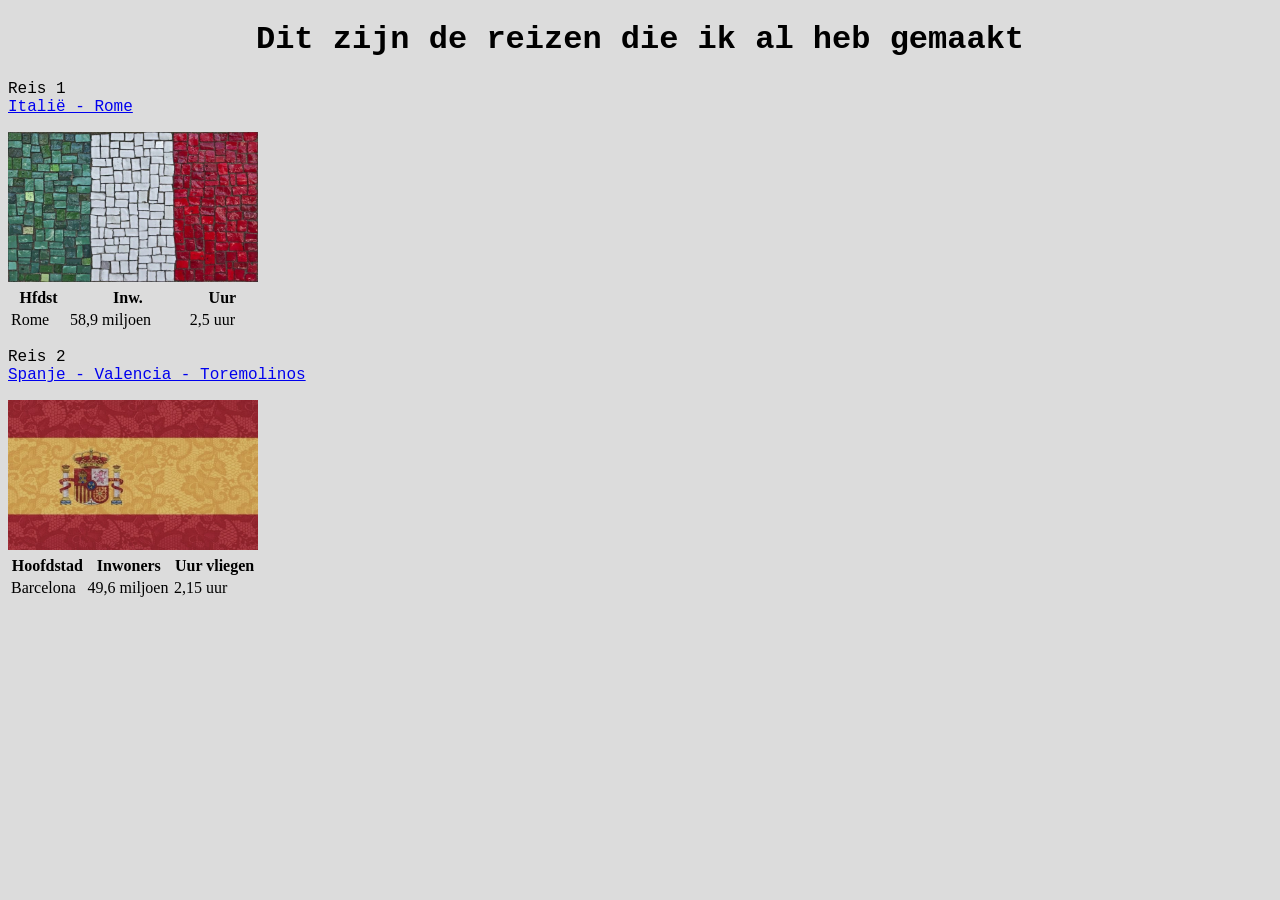
<file: index.html>
<!DOCTYPE html>
<html>
    <head>
        <title>mijn reizen</title>
        <style>
            table {
                width:250px;
        </style>
    </head>
  
    <body style ="background-color:#dcdcdc;">
    
        <h1 style="text-align:center; font-family:courier;">Dit zijn de reizen die ik al heb gemaakt</h1>
        
            <p style="font-family:courier;"> 
                Reis 1 <br>
                <a href="https://www.pinterest.com/noes7byz2wy0pq/rome/"> Italië - Rome </a>
            </p>

            <img src="Italian.jpeg" alt="italiaanse vlag"style="width:250px;height:150px;">
            <table>
                <tr>
                    <th>Hfdst</th>
                    <th>Inw.</th>
                    <th>Uur</th>
                </tr>
                <tr>
                    <td>Rome </td>
                    <td>58,9 miljoen</td>
                    <td>2,5 uur</td>
                </tr>
            </table>


            <p style="font-family:courier;"> Reis 2 <br><a href="https://www.pinterest.com/noes7byz2wy0pq/spanje/"> Spanje - Valencia - Toremolinos </a></p>
            <img src="spanje.jpeg" alt="spaanse vlag"style="width:250px;height:150px;">
            <table>
                <tr>
                    <th>Hoofdstad</th>
                    <th>Inwoners</th>
                    <th>Uur vliegen</th>
                </tr>
                <tr>
                    <td>Barcelona</td>
                    <td>49,6 miljoen</td>
                    <td>2,15 uur</td>
                </tr>
            </table>
    </body>
</html>
</file>
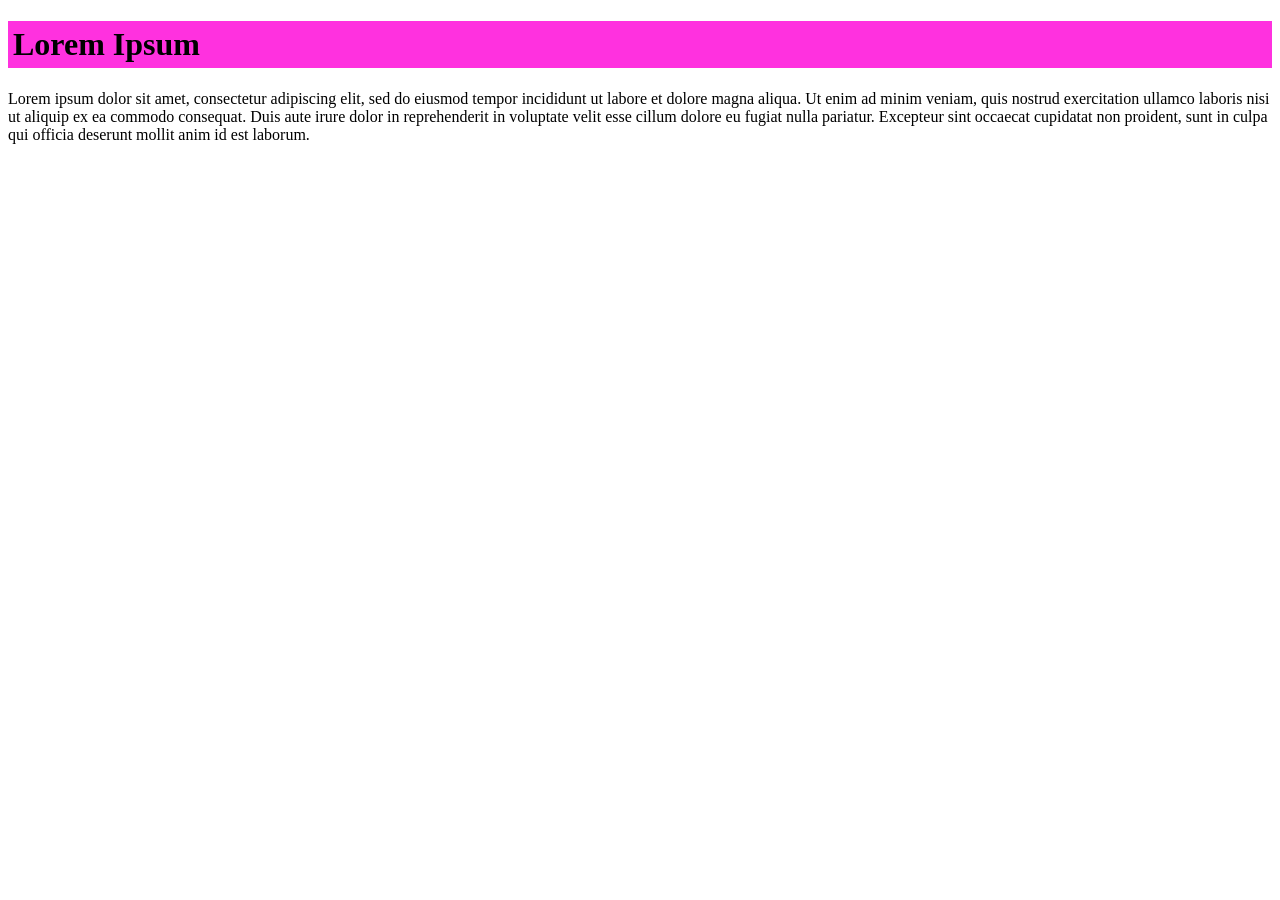
<file: LoremIpsum/index.html>
<!DOCTYPE html>
<html>
<head>
  <style>
    h1 {
      color: black;
      background-color: rgba(255, 49, 223);
      padding: 5px;
      font-family: verdana;
    }
  </style>
<title>Lorem Ipsum</title>
</head>
<body>

<h1>Lorem Ipsum</h1>
<p>Lorem ipsum dolor sit amet, consectetur adipiscing elit, sed do eiusmod tempor incididunt ut labore et dolore magna aliqua. 
  Ut enim ad minim veniam, quis nostrud exercitation ullamco laboris nisi ut aliquip ex ea commodo consequat. 
  Duis aute irure dolor in reprehenderit in voluptate velit esse cillum dolore 
  eu fugiat nulla pariatur. Excepteur sint occaecat cupidatat non proident, 
  sunt in culpa qui officia deserunt mollit anim id est laborum.
</p>

</body>
</html>
</file>
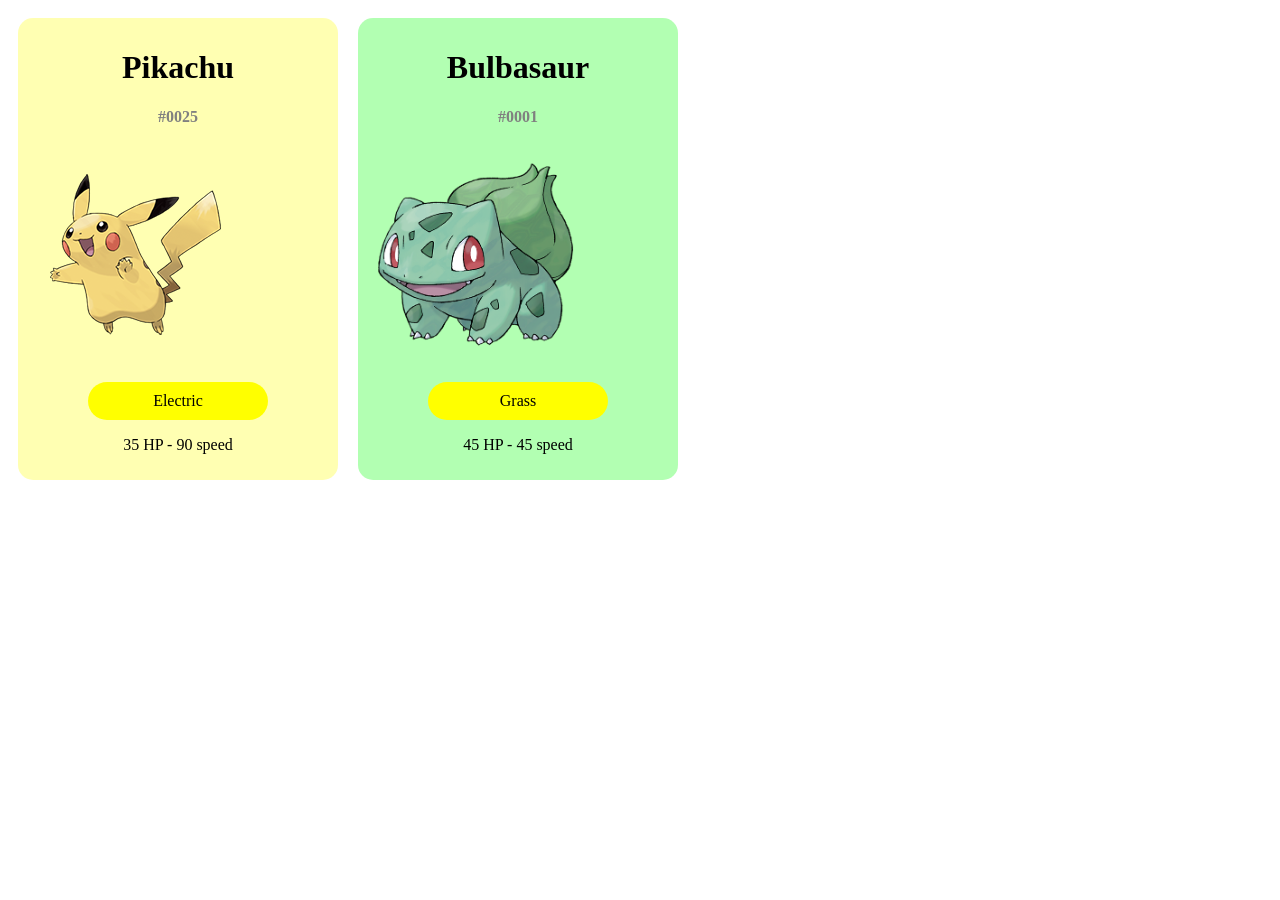
<file: pokemonkaarten/index.html>
<!DOCTYPE html>
<html>
<head>
    <style>
        * {
            font-family: verdana;
        }

        .pokemonkaart {
            border-radius: 15px;
            margin: 10px;
            padding: 10px;
            width: 300px;
            float: left;
        }

        .achtergrond-geel {
            background-color: rgba(255, 255, 0, 0.3);
        }

        .achtergrond-groen {
            background-color: rgba(0, 255, 0, 0.3);
        }

        h1 {
            color: black;
            text-align: center;
        }

        h4 {
            color: gray;
            text-align: center;
        }

        img {
            width: 215px;
        }

        .type1 {
            border-radius: 25px;
            background-color: yellow;
            text-align: center;
            padding: 10px;
            margin-left: 20%;
            margin-right: 20%;
            padding-top: 10px;
            padding-bottom: 10px;
        }

        p {
            text-align: center;
        }
    </style>
            <title>Pokemonkaarten</title>
        </head>
            <body>
                <div class="pokemonkaart achtergrond-geel">
                  <h1>Pikachu</h1>
                  <h4>#0025</h4>
                  <img src="025.png" alt="pikachu">
                  <p class="type1">Electric</p>
                  <p>35 HP - 90 speed</p>
                </div>
                <div class="pokemonkaart achtergrond-groen">
                  <h1>Bulbasaur</h1>
                  <h4>#0001</h4>
                  <img src="001.png" alt="bulbasaur">
                    <p class="type1">Grass</p>
                  <p>45 HP - 45 speed</p>
                </div>
            </body>
</html>
</file>
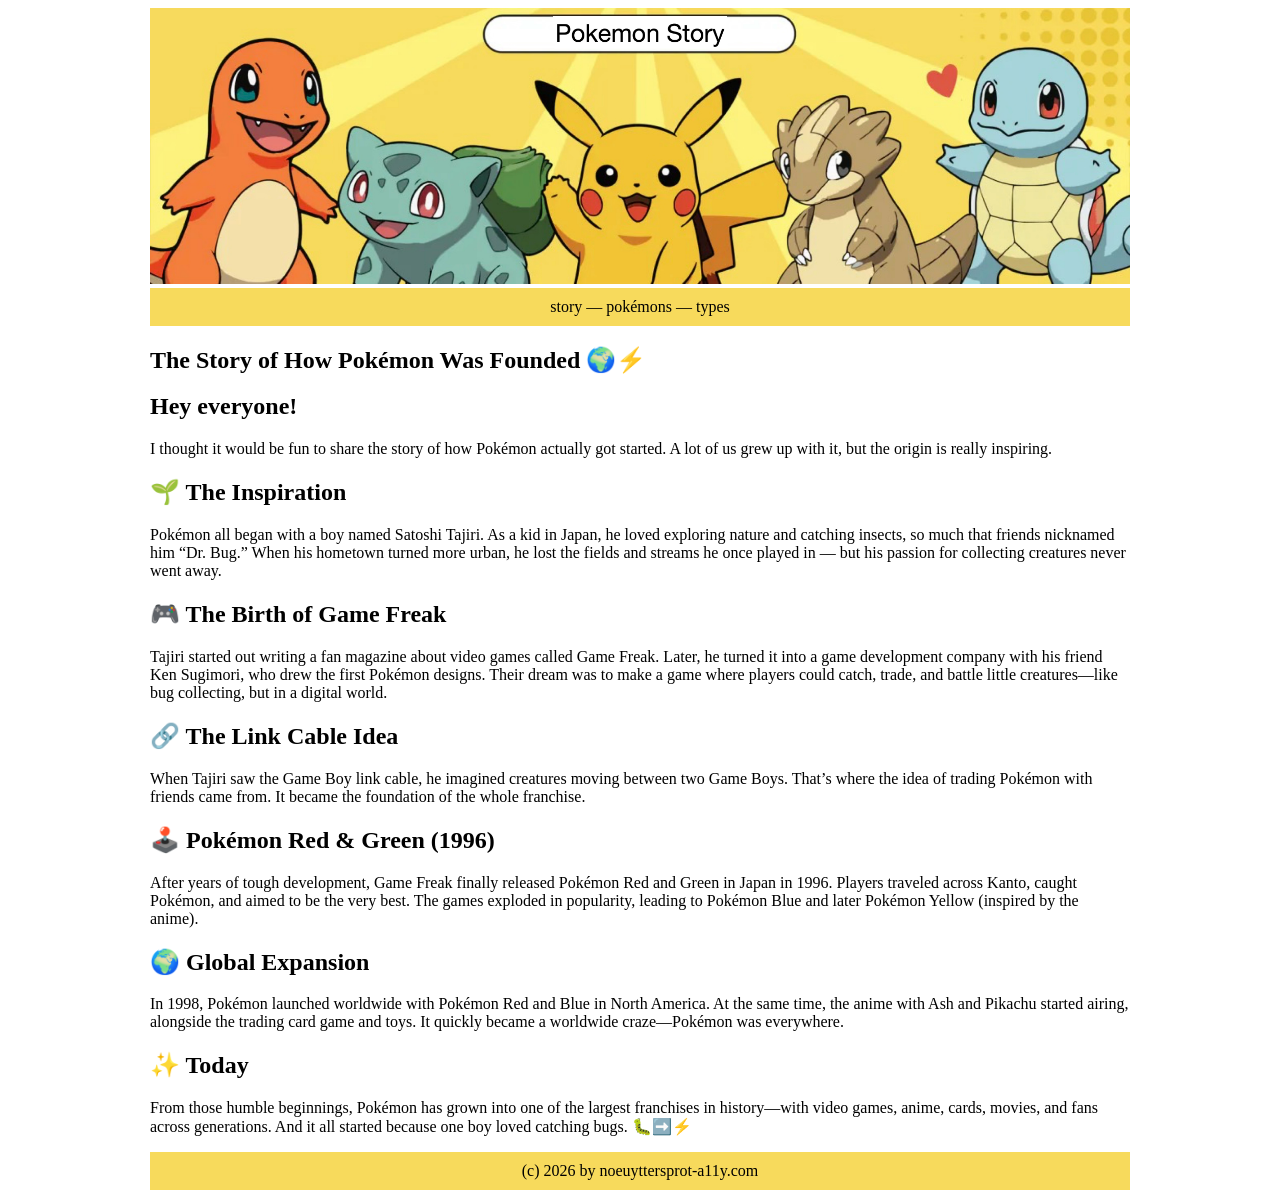
<file: story/index.html>
<!DOCTYPE html>
<html>
<head>
	<meta charset="UTF-8">
	<title>Pokémon - Story</title>
	<style>
		* {
			font-family: verdana;
		}
		a:any-link {
			text-decoration-line: none;
			color: black;
		}
		body {
			max-width: 980px;
			margin-left: auto;
			margin-right: auto;
		}
		body#background {
			background-image: url("img/001.png");
			background-position: center;
			background-repeat: no-repeat;
		}
		#banner {
			width: 100%;
		}
		.bar {
			background-color: #F7DA5C;
		}
		.bar p {
			margin: 0px;
			padding: 10px 0px;
			text-align: center;
		}
	</style>
</head>
<body>

	<!-- HOOFDING -->
	<img src="banner.png" id="banner" alt="Pokémon Banner">
	
	<div class="bar">
		<p>
			<a href="index.html">story</a> — 
			<a href="pokemons.html">pokémons</a> — 
			<a href="types.html">types</a>
		</p>
	</div>
	<!-- EINDE HOOFDING -->

	<h2>The Story of How Pokémon Was Founded 🌍⚡️</h2>
	
	<h2>Hey everyone!</h2>
	<p>I thought it would be fun to share the story of how Pokémon actually got started. A lot of us grew up with it, but the origin is really inspiring.</p>
	
	<h2>🌱 The Inspiration</h2>
	<p>Pokémon all began with a boy named Satoshi Tajiri. As a kid in Japan, he loved exploring nature and catching insects, so much that friends nicknamed him “Dr. Bug.” When his hometown turned more urban, he lost the fields and streams he once played in — but his passion for collecting creatures never went away.</p>
	
	<h2>🎮 The Birth of Game Freak</h2>
	<p>Tajiri started out writing a fan magazine about video games called Game Freak. Later, he turned it into a game development company with his friend Ken Sugimori, who drew the first Pokémon designs. Their dream was to make a game where players could catch, trade, and battle little creatures—like bug collecting, but in a digital world.</p>
	
	<h2>🔗 The Link Cable Idea</h2>
	<p>When Tajiri saw the Game Boy link cable, he imagined creatures moving between two Game Boys. That’s where the idea of trading Pokémon with friends came from. It became the foundation of the whole franchise.</p>
	
	<h2>🕹️ Pokémon Red & Green (1996)</h2>
	<p>After years of tough development, Game Freak finally released Pokémon Red and Green in Japan in 1996. Players traveled across Kanto, caught Pokémon, and aimed to be the very best. The games exploded in popularity, leading to Pokémon Blue and later Pokémon Yellow (inspired by the anime).</p>
	
	<h2>🌍 Global Expansion</h2>
	<p>In 1998, Pokémon launched worldwide with Pokémon Red and Blue in North America. At the same time, the anime with Ash and Pikachu started airing, alongside the trading card game and toys. It quickly became a worldwide craze—Pokémon was everywhere.</p>
	
	<h2>✨ Today</h2>
	<p>From those humble beginnings, Pokémon has grown into one of the largest franchises in history—with video games, anime, cards, movies, and fans across generations. And it all started because one boy loved catching bugs. 🐛➡️⚡️</p>

	<div class="bar">
		<p>(c) 2026 by noeuyttersprot-a11y.com</p>
	</div>
	
</body>
</html>
</file>
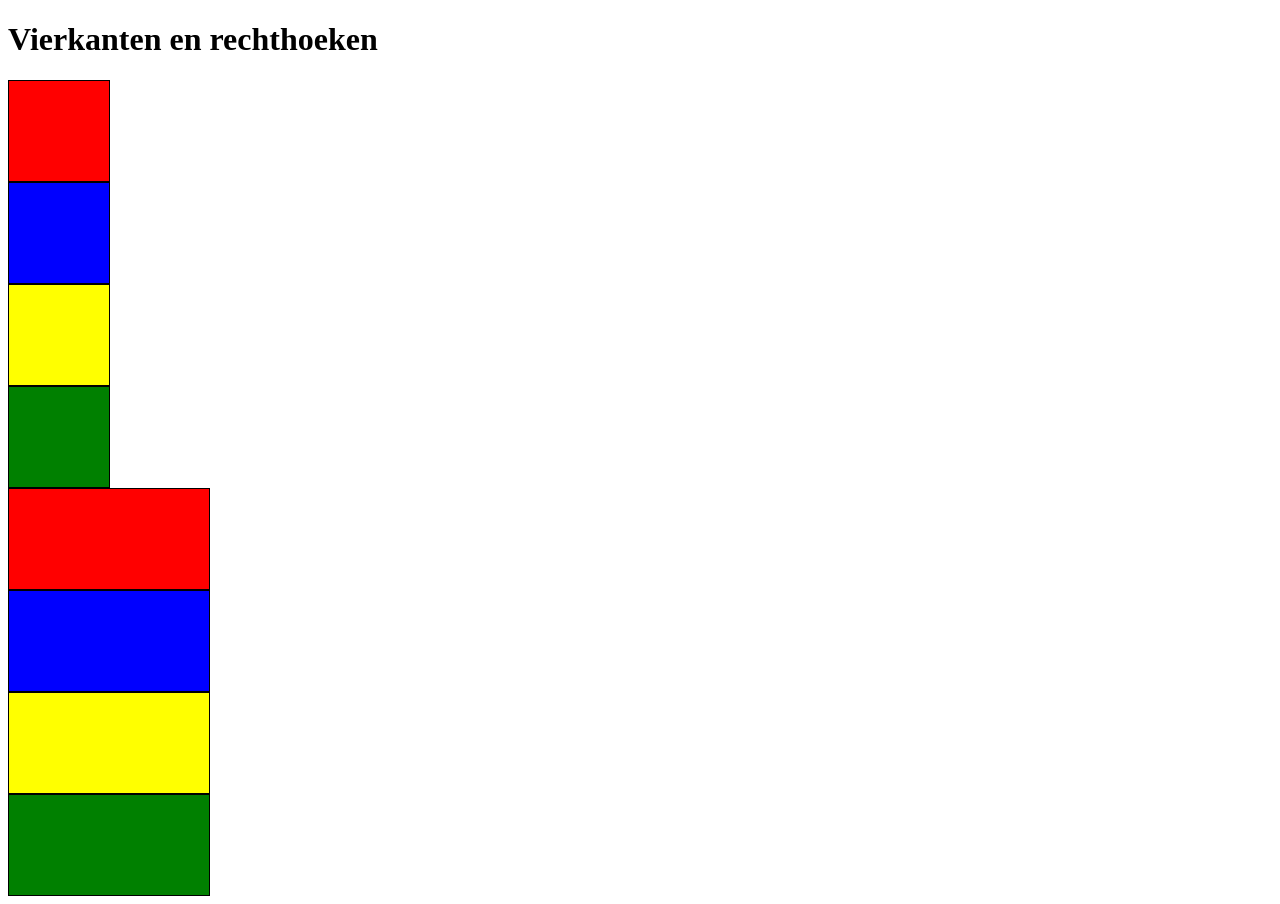
<file: vierkanten/index.html>
<!DOCTYPE html>
<html>
<head>
    <title>Vierkanten</title>
    <link rel="stylesheet" href="style.css">
</head>
<body>

    <h1>Vierkanten en rechthoeken</h1>
    <div class="vierkant rood"></div>
    <div class="vierkant blauw"></div>
    <div class="vierkant geel"></div>
    <div class="vierkant groen"></div>

    <div class="rechthoek rood"></div>
    <div class="rechthoek blauw"></div>
    <div class="rechthoek geel"></div>
    <div class="rechthoek groen"></div>

</body>
</html>
</file>
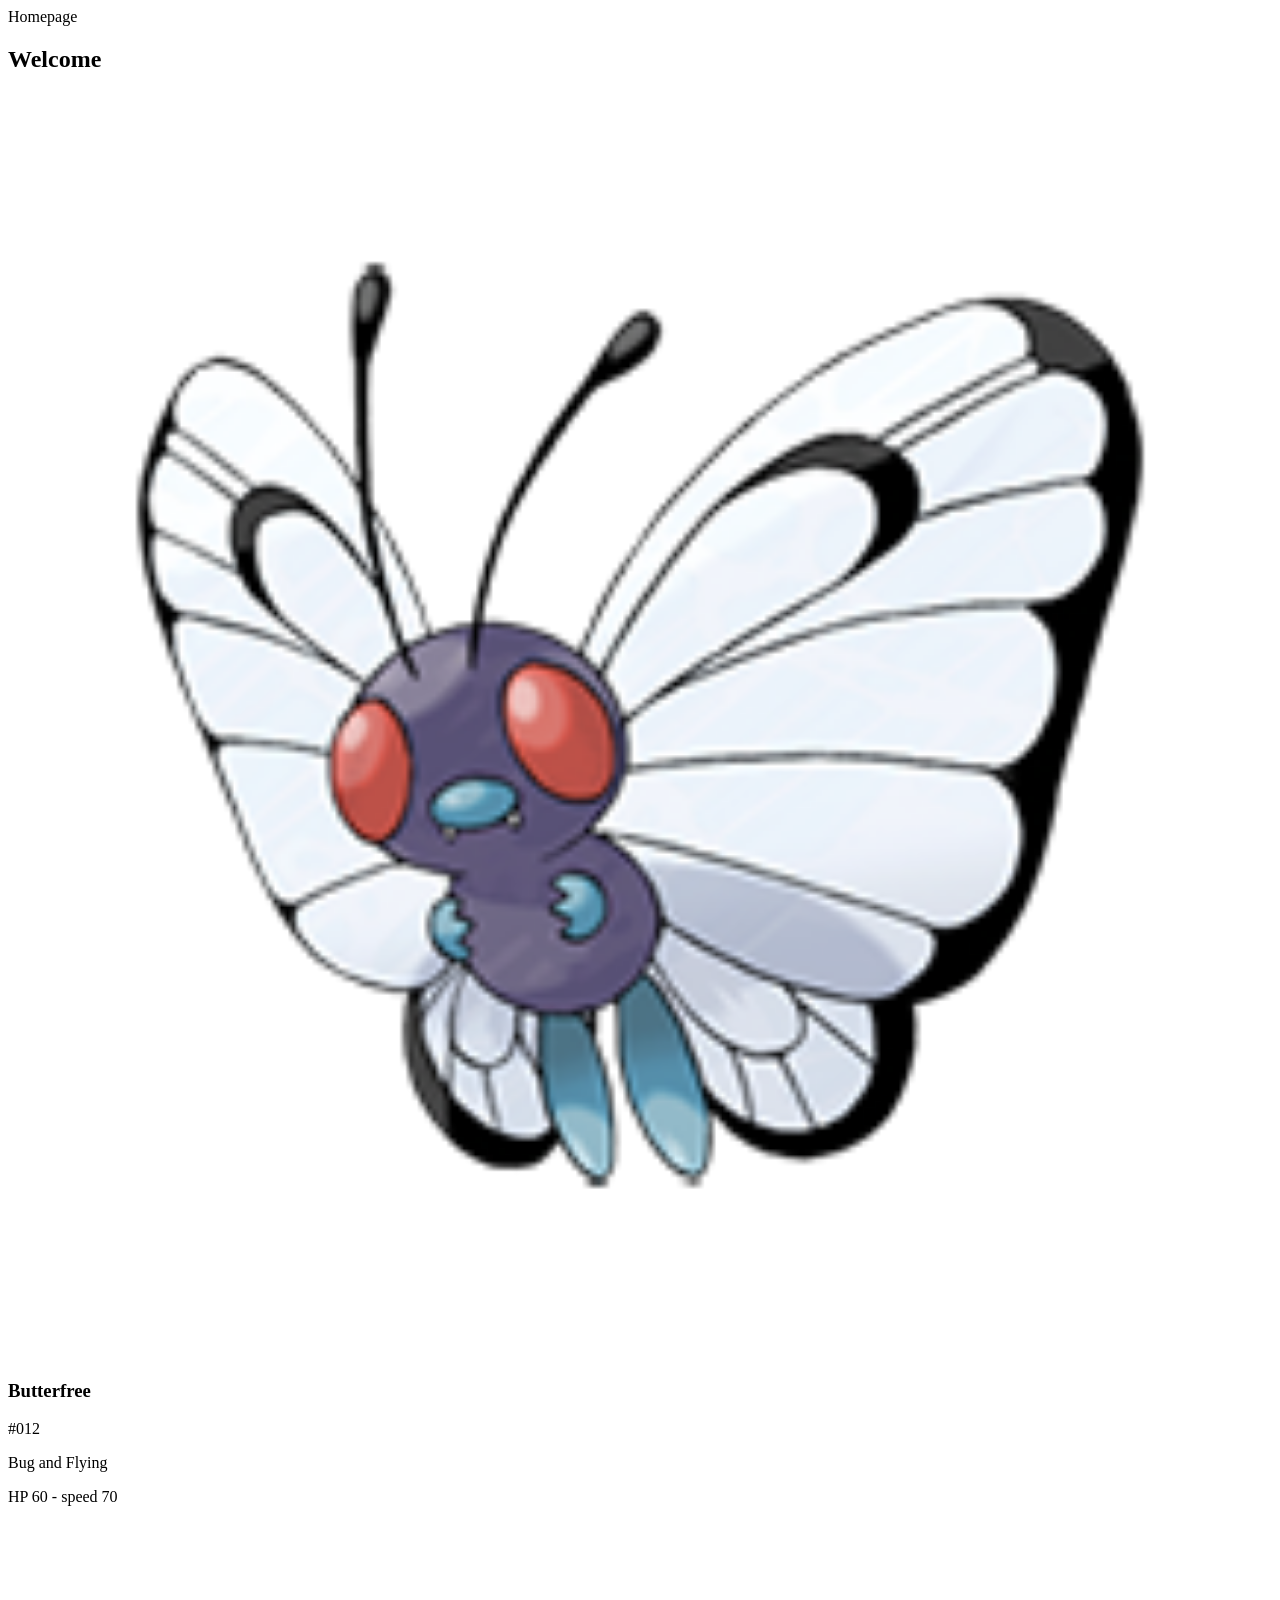
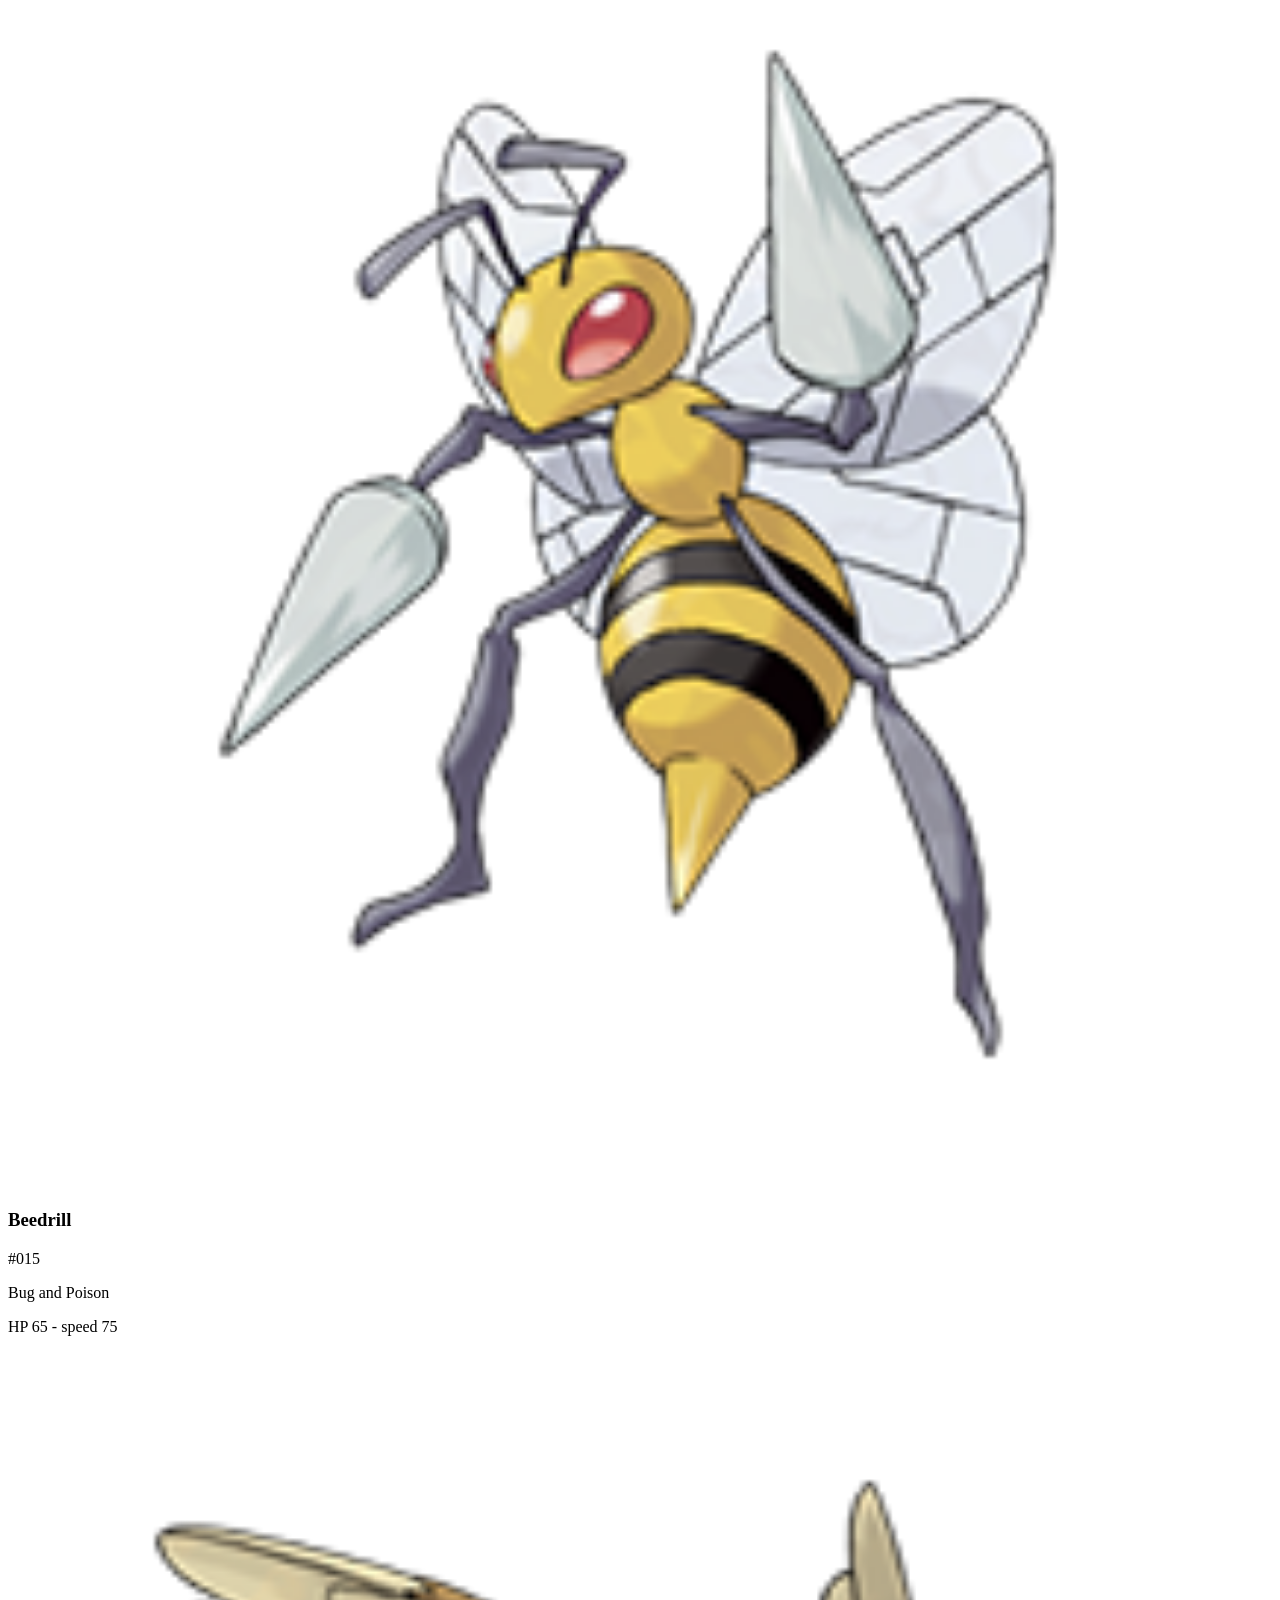
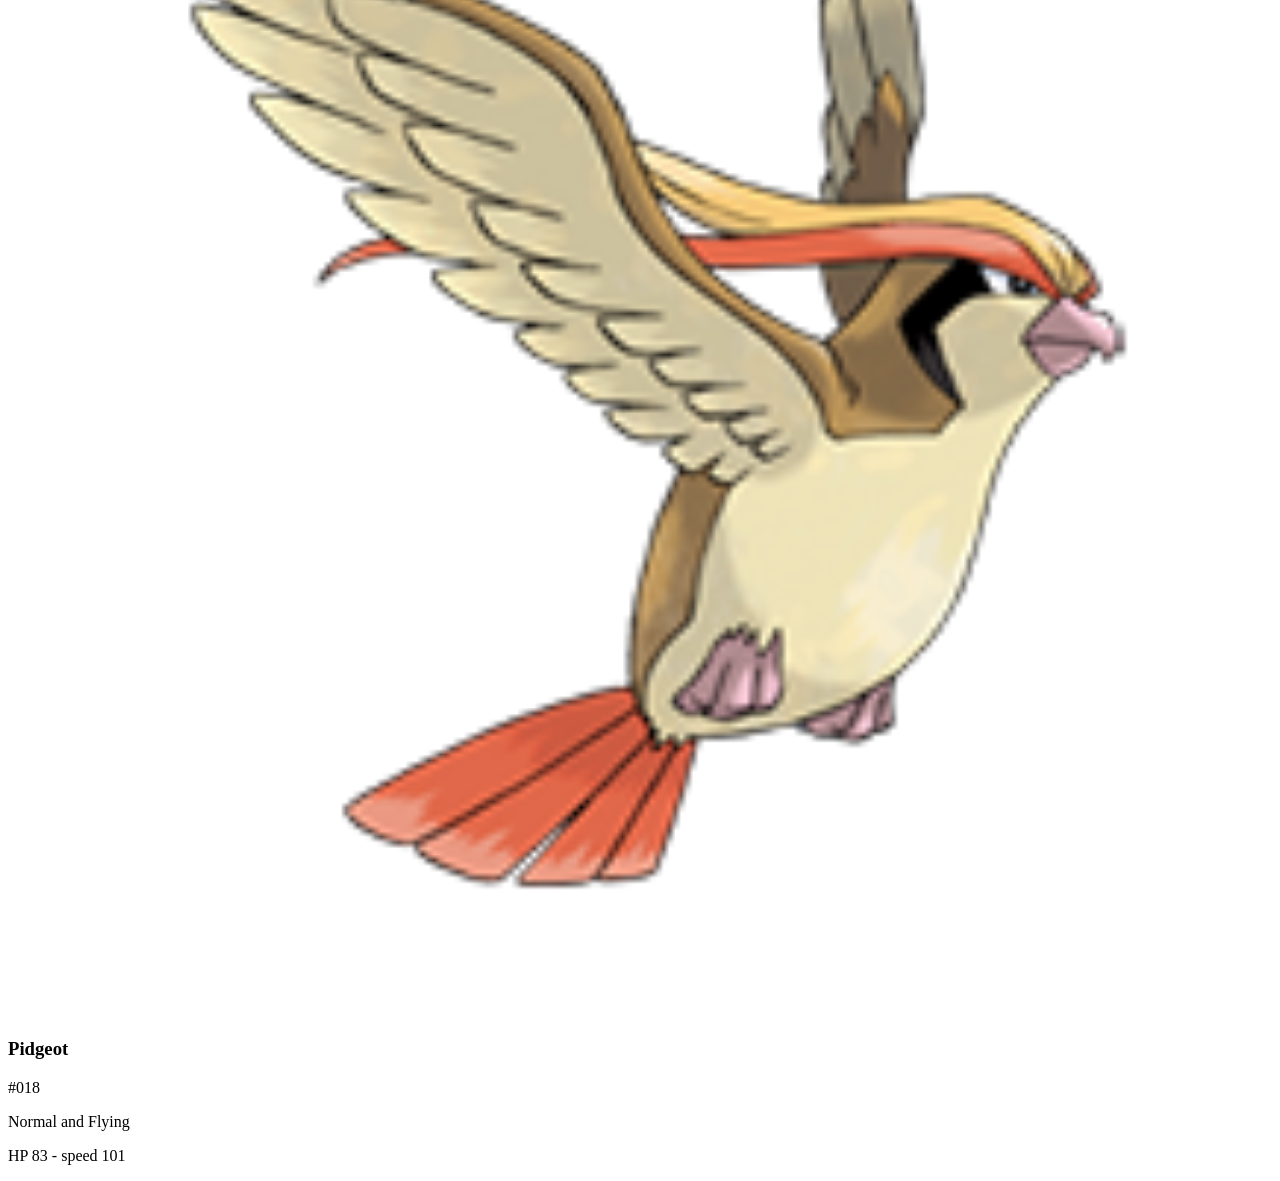
<file: w3css/index.html>
<!DOCTYPE html>
<html>
<head>
  <title>Homepage</title>
  <meta name="viewport" content="width=device-width, initial-scale=1">
  <link rel="stylesheet" href="https://www.w3schools.com/w3css/6/w3.css">
</head>
<body>

<div class="w3-bar w3-purple">
  <div class="w3-bar-item">Homepage</div>
</div>

<div class="w3-container">
  <h2>Welcome</h2>
  <div class"w3-row">
    <div class="w3-card-4 w3-third">
      <img src="012.png" alt="Avatar" style="width:100%">
      <div class="w3-container w3-center">
        <h3>Butterfree</h3>
        <p class="w3-text-gray">#012</p>
        <p class="w3-button w3-purple w3-round-xxlarge">Bug and Flying</p>
        <p>HP 60 - speed 70</p>
      </div>
    </div>
    <div class="w3-card-4 w3-third">
      <img src="015.png" alt="Avatar" style="width:100%">
      <div class="w3-container w3-center">
        <h3>Beedrill</h3>
        <p class="w3-text-gray">#015</p>
        <p class="w3-button w3-yellow w3-round-xxlarge">Bug and Poison</p>
        <p>HP 65 - speed 75</p>
      </div>
    </div>
    <div class="w3-card-4 w3-third">
      <img src="018.png" alt="Avatar" style="width:100%">
      <div class="w3-container w3-center">
        <h3>Pidgeot</h3>
        <p class="w3-text-gray">#018</p>
        <p class="w3-button w3-orange w3-round-xxlarge">Normal and Flying</p>
        <p>HP 83 - speed 101</p>
      </div>
    </div>
  </div>
</div>

</body>
</html>
</file>
<file: vierkanten/style.css>
.vierkant {
    width: 100px;
    height: 100px;
    border: 1px solid black;
}
.rechthoek {
    width: 200px;
    height: 100px;
    border: 1px solid black;
}

.rood{
    background-color: red;

}
.blauw{
    background-color: blue;

}
.geel{
    background-color: yellow;

}
.groen{
    background-color: green;

}
</file>
